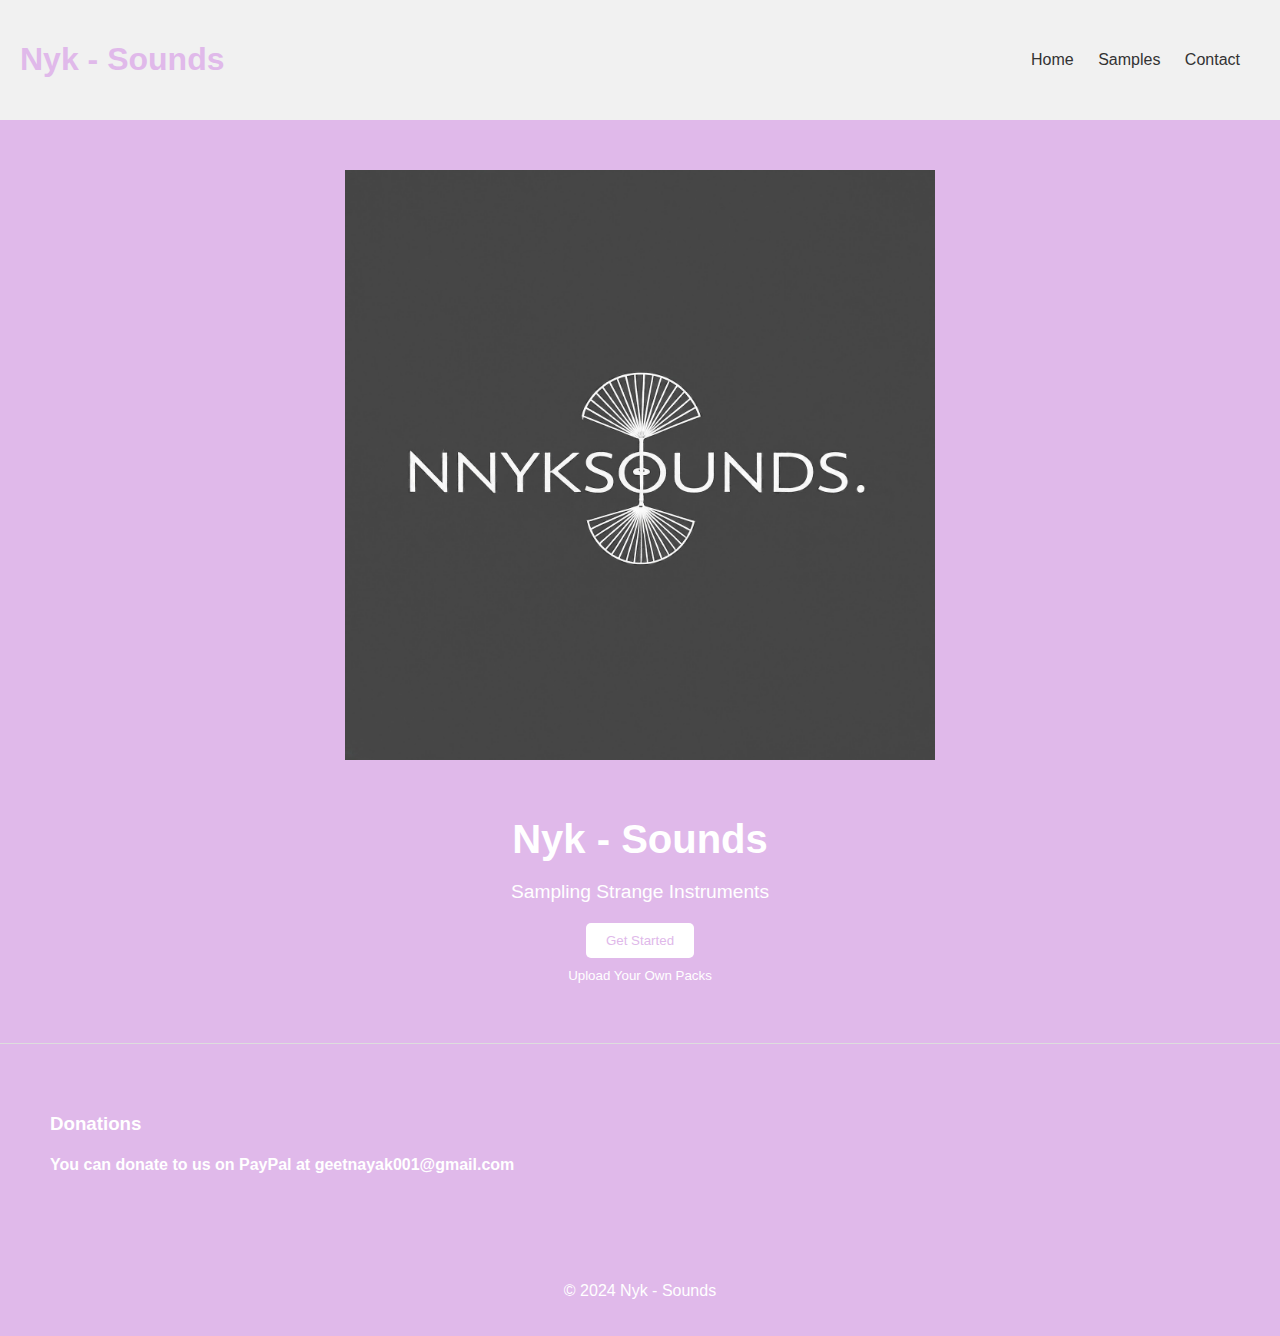
<file: index.html>
<!DOCTYPE html>
<html lang="en">
<head>
  <meta charset="UTF-8">
  <meta name="viewport" content="width=device-width, initial-scale=1.0">
  <meta name="google-adsense-account" content="ca-pub-9108434078796644">
  <title>Nyk - Sounds</title>
  <link rel="stylesheet" href="styles.css">
</head>
<body style="background-color:#E0B9EA">
  <header>
    <h1 style="color:#E0B9EA">Nyk - Sounds</h1>
    <nav>
        <a href="index.html">Home</a>
        <a href="samples.html">Samples</a>
        <a href="contact.html">Contact</a>
    </nav>
  </header>

  <main>
    <section class="hero">
      <img src="ico.jpeg" alt="Hero Image">
      <h2>Nyk - Sounds</h2>
      <p>Sampling Strange Instruments</p>
      <a href="samples.html"><button style="background-color: white; color:#E0B9EA">Get Started</button></a>
      <br>
      <a href="upload.html"><button style="background-color: #E0B9EA; color:white">Upload Your Own Packs</button></a>
    </section>

    <section class="testimonials" style="color: white;">
      <h3>Donations</h3>
      <h4>You can donate to us on PayPal at geetnayak001@gmail.com</h4>
    </section>
  </main>

  <footer style="background-color: #E0B9EA; color: white">
    <p>&copy; 2024 Nyk - Sounds</p>
  </footer>
  <script src="script.js"></script>
</body>
</html>
</file>
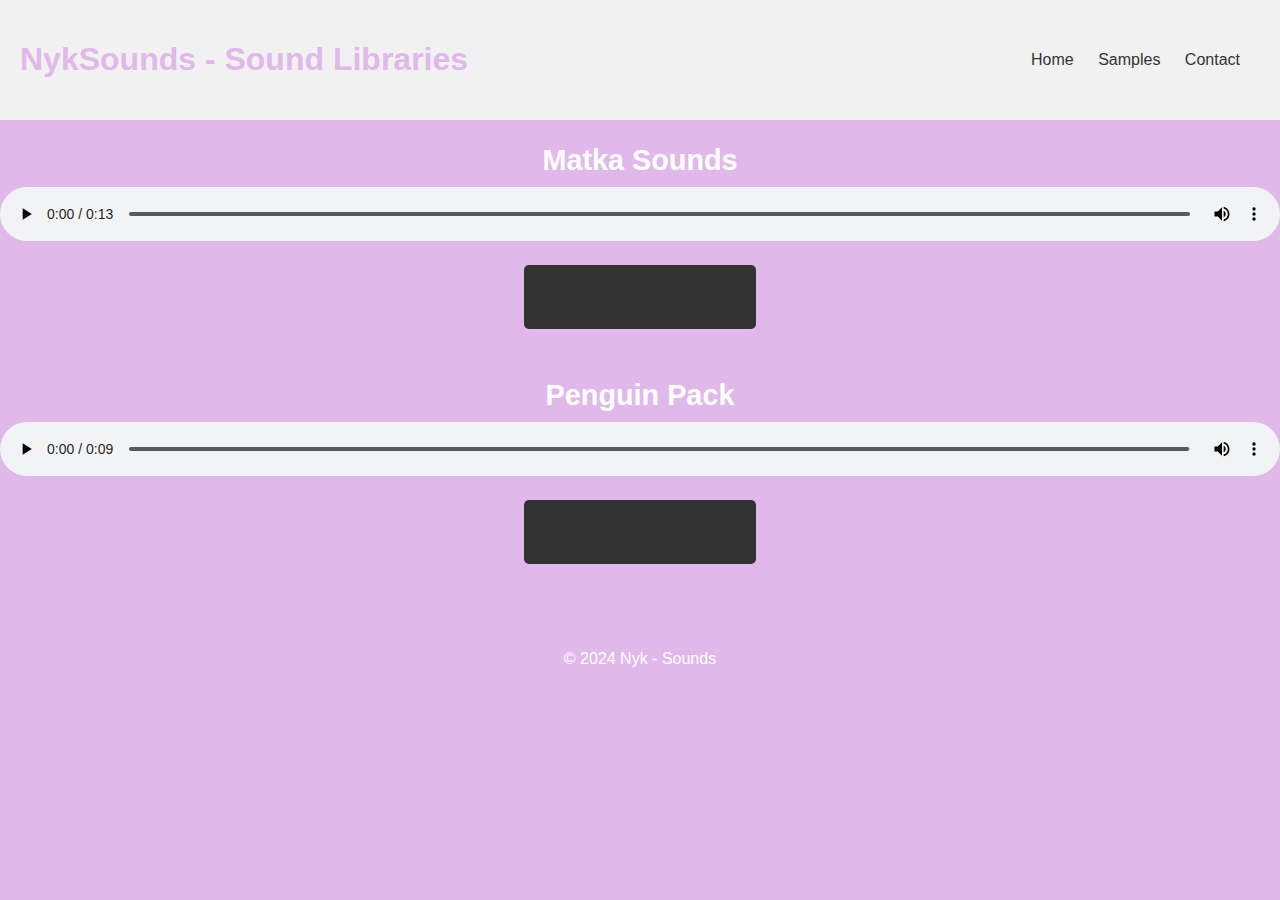
<file: samples.html>
<!DOCTYPE html>
<html lang="en">
<head>
  <meta charset="UTF-8">
  <meta name="viewport" content="width=device-width, initial-scale=1.0">
  <meta name="google-adsense-account" content="ca-pub-9108434078796644">
  <title>Sound Library Downloads</title>
  <link rel="stylesheet" href="styles.css">
  <link rel="stylesheet" href="https://fonts.googleapis.com/icon?family=Material+Icons">
</head>
<body style="background-color: #E0B9EA;">
  <header>
    <h1 style="color:#E0B9EA">NykSounds - Sound Libraries</h1>
    <nav>
        <a href="index.html">Home</a>
        <a href="samples.html">Samples</a>
        <a href="contact.html">Contact</a>
    </nav>
  </header>

  <main>
    <!-- This section tag is modular-->
    <section class="sound-library">
      <h2 style="color: white;">Matka Sounds</h2>
      <div>
        <audio controls src="./Matka-Preview.mp3">
          Your browser does not support audio playback!
        </audio>
        <a href="./Earthen Pot.zip"><button><i class="material-icons" style="padding-top: 9%;">download</i></button></a>
      </div>
    </section>
    <section class="sound-library">
      <h2 style="color: white;">Penguin Pack</h2>
      <div>
        <audio controls src="./Penguin_Pack_Preview">
          Your browser does not support audio playback!
        </audio>
        <a href="./Penguin_Pack.zip"><button><i class="material-icons" style="padding-top: 9%;">download</i></button></a>
      </div>
    </section>
  </main>

  <footer style="background-color: #E0B9EA; color: white">
    <p>&copy; 2024 Nyk - Sounds</p>
  </footer>
  <script src="script.js"></script>
</body>
</html>
</file>
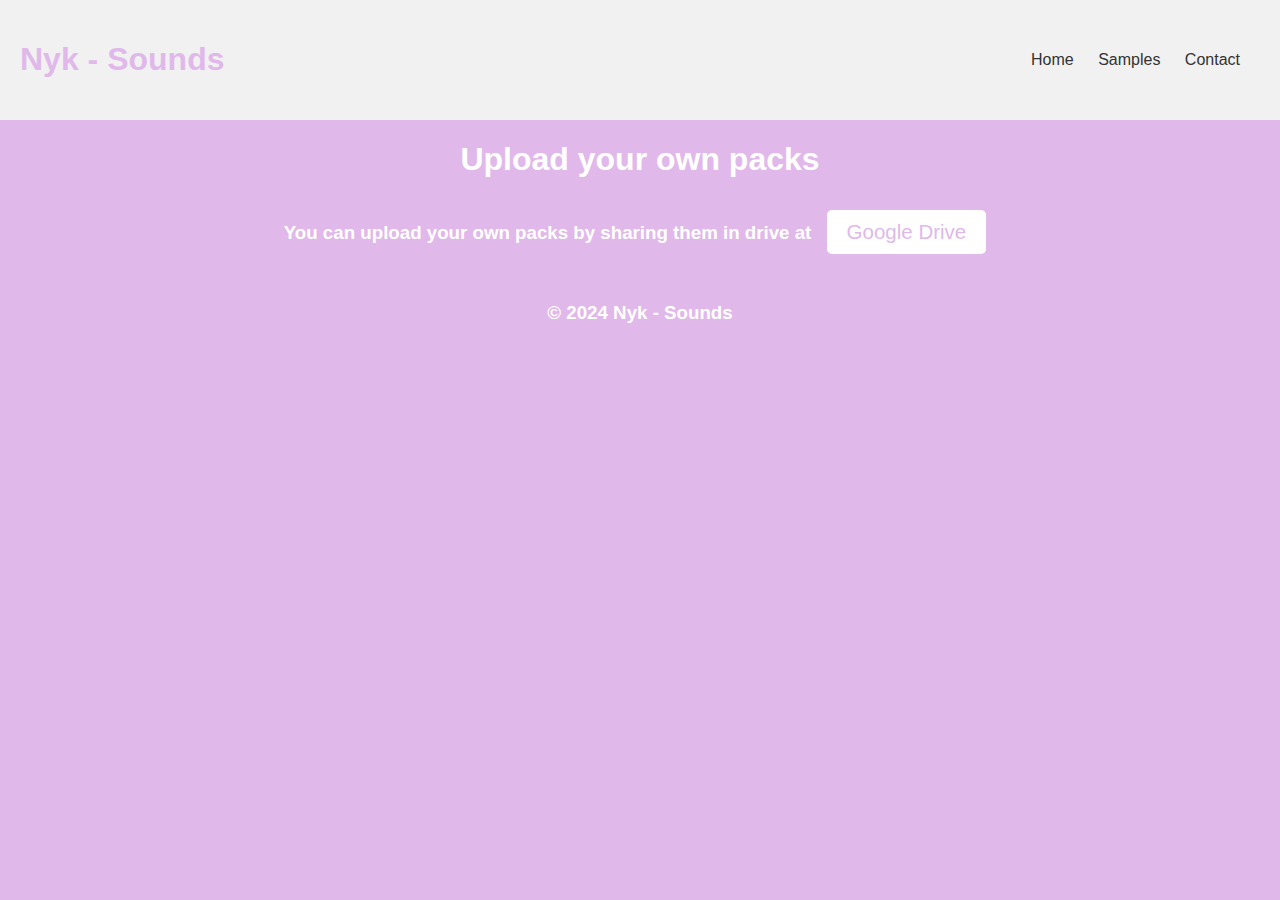
<file: upload.html>
<!DOCTYPE html>
<html lang="en">
<head>
  <meta charset="UTF-8">
  <meta name="viewport" content="width=device-width, initial-scale=1.0">
  <meta name="google-adsense-account" content="ca-pub-9108434078796644">
  <title>Nyk - Sounds</title>
  <link rel="stylesheet" href="styles.css">
  <link rel="stylesheet" href="button.css">
</head>
<body style="background-color:#E0B9EA; text-align: center; color: white;">
  <header>
    <h1 style="color:#E0B9EA">Nyk - Sounds</h1>
    <nav>
        <a href="index.html">Home</a>
        <a href="samples.html">Samples</a>
        <a href="contact.html">Contact</a>
    </nav>
  </header>

  <h1>Upload your own packs</h1>
  <h3> You can upload your own packs by sharing them in drive at <a href="https://drive.google.com/drive/folders/12tRmVh9bO8i11hdfyEj4wIf549jIcIQn?usp=drive_link"><button style="background-color: white; color:#E0B9EA;"><div style="font-size:154%">Google Drive</div></button></a>
  <footer style="background-color: #E0B9EA; color: white">
    <p>&copy; 2024 Nyk - Sounds</p>
  </footer>
  <script src="script.js"></script>
</body>
</html>
</file>
<file: styles.css>
body {
    font-family: sans-serif;
    margin: 0;
    padding: 0;
  }
  
  header {
    background-color: #f1f1f1;
    padding: 20px;
    display: flex;
    justify-content: space-between;
    align-items: center;
  }
  
  header h1 {
    font-size: 2em;
    color: white;
  }
  
  nav a {
    margin-right: 20px;
    text-decoration: none;
    color: #333;
  }
  
  .hero {
    text-align: center;
    padding: 50px;
    background-size: cover;
    background-position: center;
    color: #fff;
  }
  
  .hero img {
    width: 50%;
    margin-bottom: 20px;
  }
  
  .hero h2 {
    font-size: 2.5em;
    margin-bottom: 10px;
  }
  
  .hero p {
    font-size: 1.2em;
    margin-bottom: 20px;
  }
  
  .hero button {
    background-color: #333;
    color: #fff;
    padding: 10px 20px;
    border: none;
    border-radius: 5px;
    cursor: pointer;
  }
  
  .features {
    padding: 50px;
    text-align: center;
  }
  
  .features h3 {
    font-size: 2em;
    margin-bottom: 20px;
  }
  
  .features ul {
    list-style: none;
    padding: 0;
  }
  
  .features li {
    margin-bottom: 10px;
    font-size: 1.2em;
  }
  
  .testimonials {
    padding: 50px;
    border-top: 1px solid #ddd;
  }
  
  .testimonials p {
    font-size: 1.2em;
    margin-bottom: 10px;
    font-style: italic;
  }
  
  footer {
    padding: 20px;
    text-align: center;
    background-color: #f1f1f1;
  }
  
  /* Center headings and buttons in both index.html and download.html */
  
  .sound-library {
    margin-bottom: 50px;
  }
  
  .sound-library h2 {
    font-size: 1.8em;
    margin-bottom: 10px;
    text-align: center; /* Center heading */
  }
  
  .sound-library audio {
    width: 100%;
    margin-bottom: 10px;
  }
  
  .sound-library div {
    text-align: center; /* Center content within the container */
  }
  
  /* Optionally style the buttons using existing class or create a new one */
  
  .sound-library button {
    background-color: #333; /* Example color */
    color: #fff;
    padding: 10px 20px;
    border: none;
    border-radius: 5px;
    cursor: pointer;
    margin-top: 10px; /* Optional spacing */
  }
  
  /* OR */
  
  .download-button {
    background-color: #333; /* Example color */
    color: #fff;
    padding: 10px 20px;
    border: none;
    border-radius: 5px;
    cursor: pointer;
    margin-top: 10px; /* Optional spacing */
  }
  
  .sound-library button,
  .sound-library .download-button {
    /* Add common styles here if using both options */
  }

  .contact {
    padding: 50px;
    /* Remove text-align: center; */
  }

  .contact form {
    display: flex;
    flex-direction: column;
    width: 40%; /* Adjust width as needed */
    margin: 0 auto;
    background-color: rgba(255, 255, 255, 0.8); /* Semi-transparent white */
    border-radius: 10px;
    box-shadow: 0px 0px 10px rgba(0, 0, 0, 0.1);
    padding: 20px;
  }

  .contact label {
    margin-bottom: 5px;
    font-weight: bold;
    color: #333; /* Darker color */
  }
  
  .contact input,
  .contact textarea {
    padding: 10px;
    border: 1px solid #ccc;
    margin-bottom: 10px;
    width: 100%;
    background-color: #f5f5f5; /* Light gray background */
  }

  
  .contact button {
    background-image: linear-gradient(to right, #3366ff, #00ccff); /* Blue gradient */
    color: #fff;
    padding: 10px 20px;
    border: none;
    border-radius: 5px;
    cursor: pointer;
    transition: background 0.3s ease; /* Smooth transition on hover */
  }
  
  .contact button:hover {
    background-image: linear-gradient(to right, #00ccff, #3366ff); /* Reverse gradient on hover */
  }
</file>
<file: button.css>
/* Optional: Base button styles */
button {
    background-color: #333;
    color: #fff;
    padding: 10px 20px;
    border: none;
    border-radius: 5px;
    cursor: pointer;
    margin: 10px;
  }
  
  /* Popup effect */
  button:hover {
    position: relative;
    z-index: 1;
  }
  
  button:hover::after {
    content: attr(data-popup);
    position: absolute;
    top: 100%;
    left: 0;
    background-color: #f1f1f1;
    color: #333;
    padding: 10px;
    border: 1px solid #ddd;
    border-radius: 5px;
    box-shadow: 0 3px 5px rgba(0, 0, 0, 0.2);
    display: none;
    opacity: 0;
    transition: all 0.3s ease-in-out;
  }
  
  button:hover::after {
    display: block;
    opacity: 1;
  }
</file>
